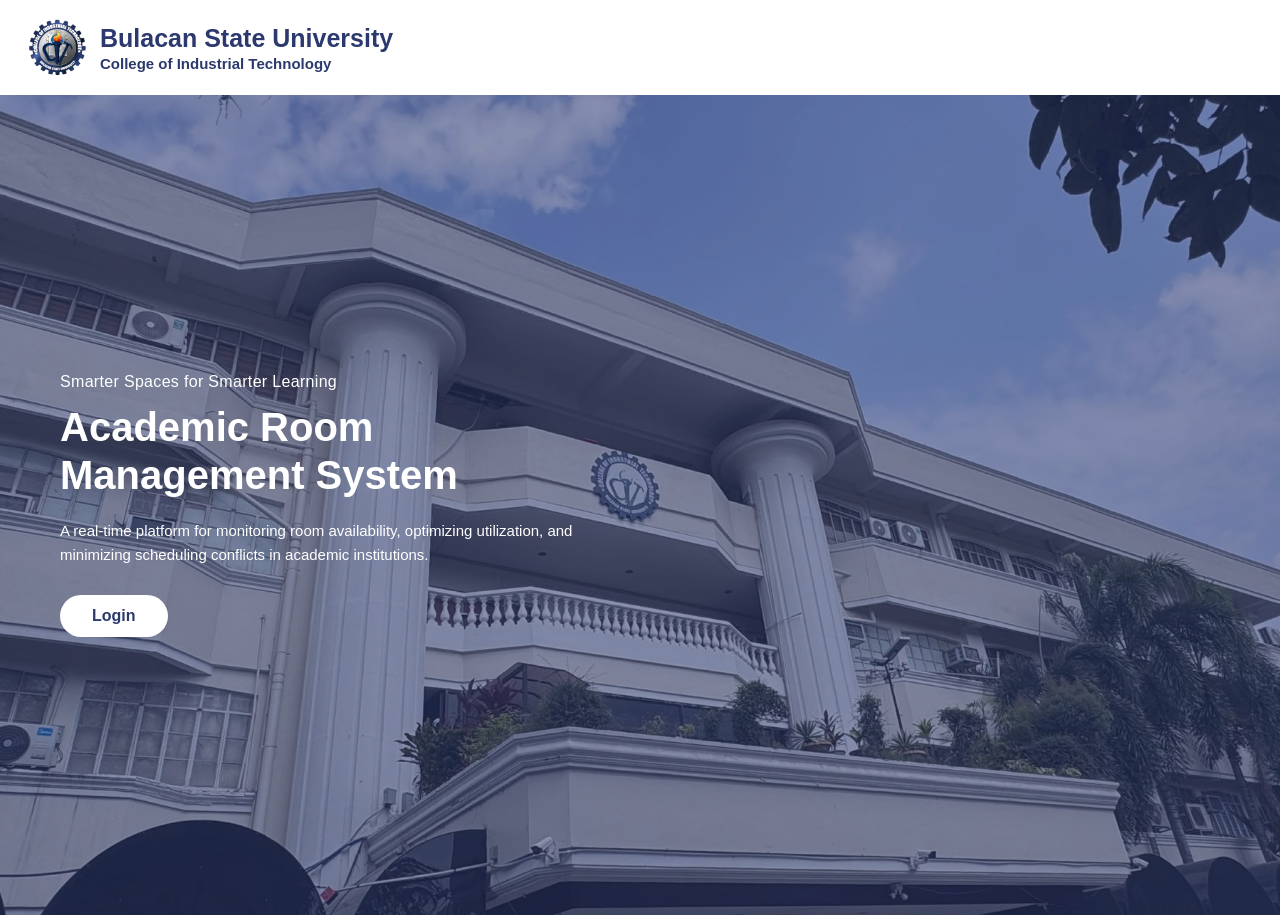
<file: index.html>
<!DOCTYPE html>
<html lang="en">
    <head>
        <meta charset = "UTF-8">
        <link rel = "stylesheet" href = "startupstyle.css"/>
        <link rel="icon" href="CIT LOGO.png" type="image/x-icon">
        <meta name = "viewport" content = "width = device-width, initial-scale = 1.0">
    </head>
    <body>
        <nav>
            <div class = "university-container">
                <img src = "CIT LOGO.png" width = "65px"/>
                <div class = "university-titles">
                    <h2 class = "university-title">Bulacan State University</h2>
                    <h3 class = "university-titlebelow">College of Industrial Technology</h3>
                </div>
            </div>
        </nav>
        <div class = "main-container">
            <img class = "main-bg-image" src = "CIT Building.jpg" alt = "CIT Building"/>
            <div class = "overlay"></div>
            <div class = "content">
                <p class = "subtitle">Smarter Spaces for Smarter Learning</p>
                <h1 class = "title">Academic Room Management System</h1>
                <p class = "description">A real-time platform for monitoring room availability, optimizing utilization, and minimizing scheduling conflicts in academic institutions.</p>
                <a class = "login-btn" href = "login.html">Login</a>
            </div>
        </div>
    </body>
</html>
</file>
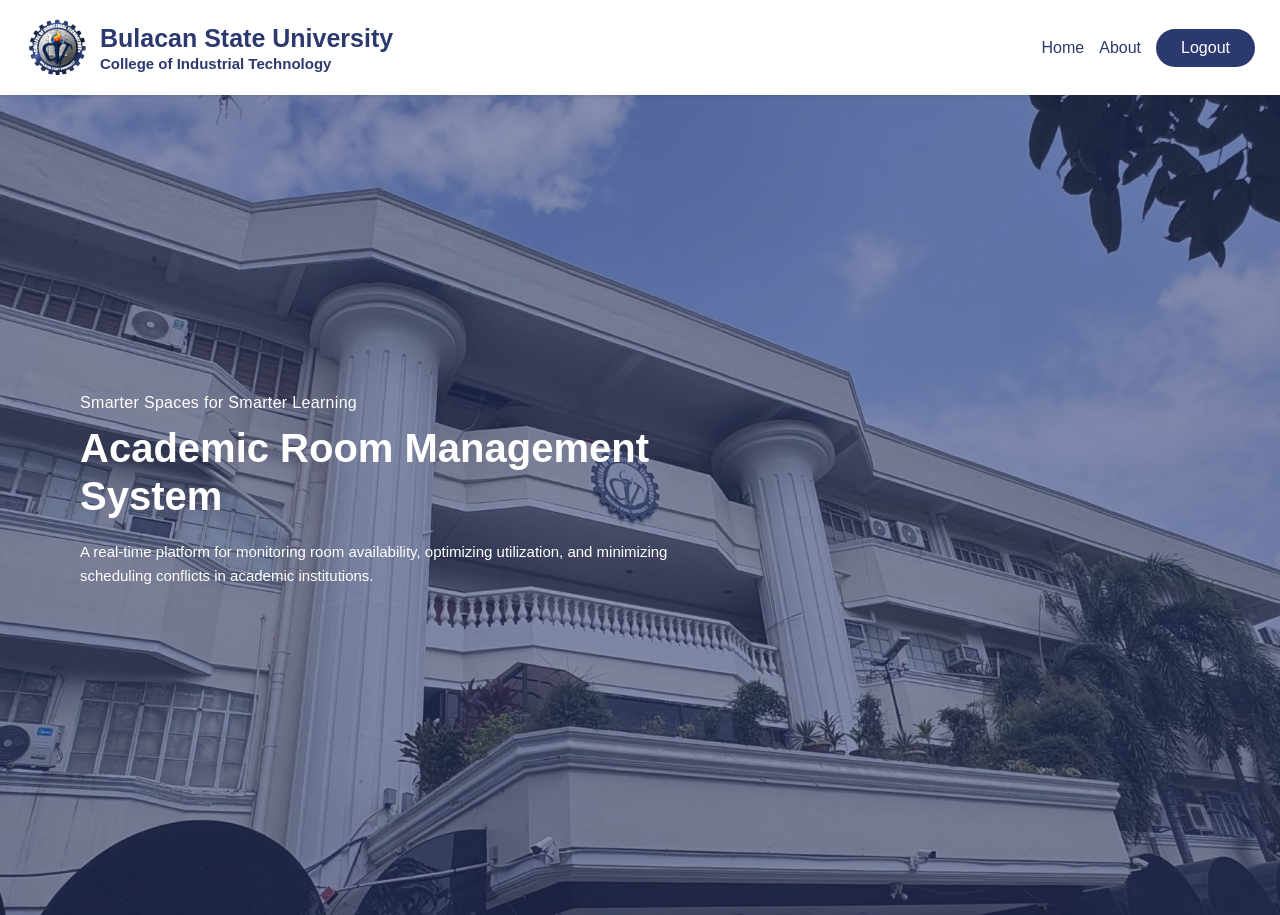
<file: about.html>
<!DOCTYPE html>
<html lang="en">
<head>
    <meta charset="UTF-8">
    <link rel="stylesheet" href="aboutstyle.css"/>
    <link rel="icon" href="CIT LOGO.png" type="image/x-icon">
    <meta name="viewport" content="width=device-width, initial-scale=1.0">
    <title>Academic Room Management System</title>
</head>
<body>
    <nav>
        <div class="university-container">
            <img src="CIT LOGO.png" width="65px"/>
            <div class="university-titles">
                <h2 class="university-title">Bulacan State University</h2>
                <h3 class="university-titlebelow">College of Industrial Technology</h3>
            </div>
        </div>

        <div class="menu-toggle" onclick="toggleMenu()">
            <span></span>
            <span></span>
            <span></span>
        </div>

        <div class="links-container">
            <a class="link" href="home.html"> Home </a>
            <a class="link" href="about.html"> About </a>
            <a class="btn-link" href="startup.html"> Logout </a>
        </div>
    </nav>

    <div class = "main-container">
        <img class = "main-bg-image" src = "CIT Building.jpg" alt = "CIT Building"/>
        <div class = "overlay"></div>
        <div class = "content">
            <p class = "subtitle">Smarter Spaces for Smarter Learning</p>
            <h1 class = "title">Academic Room Management System</h1>
            <p class = "description">A real-time platform for monitoring room availability, optimizing utilization, and minimizing scheduling conflicts in academic institutions.</p>
        </div>
    </div>
    <script>
        function toggleMenu(){
            const links = document.querySelector('.links-container');
            links.classList.toggle('active');
        }
    </script>
</body>
</html>
</file>
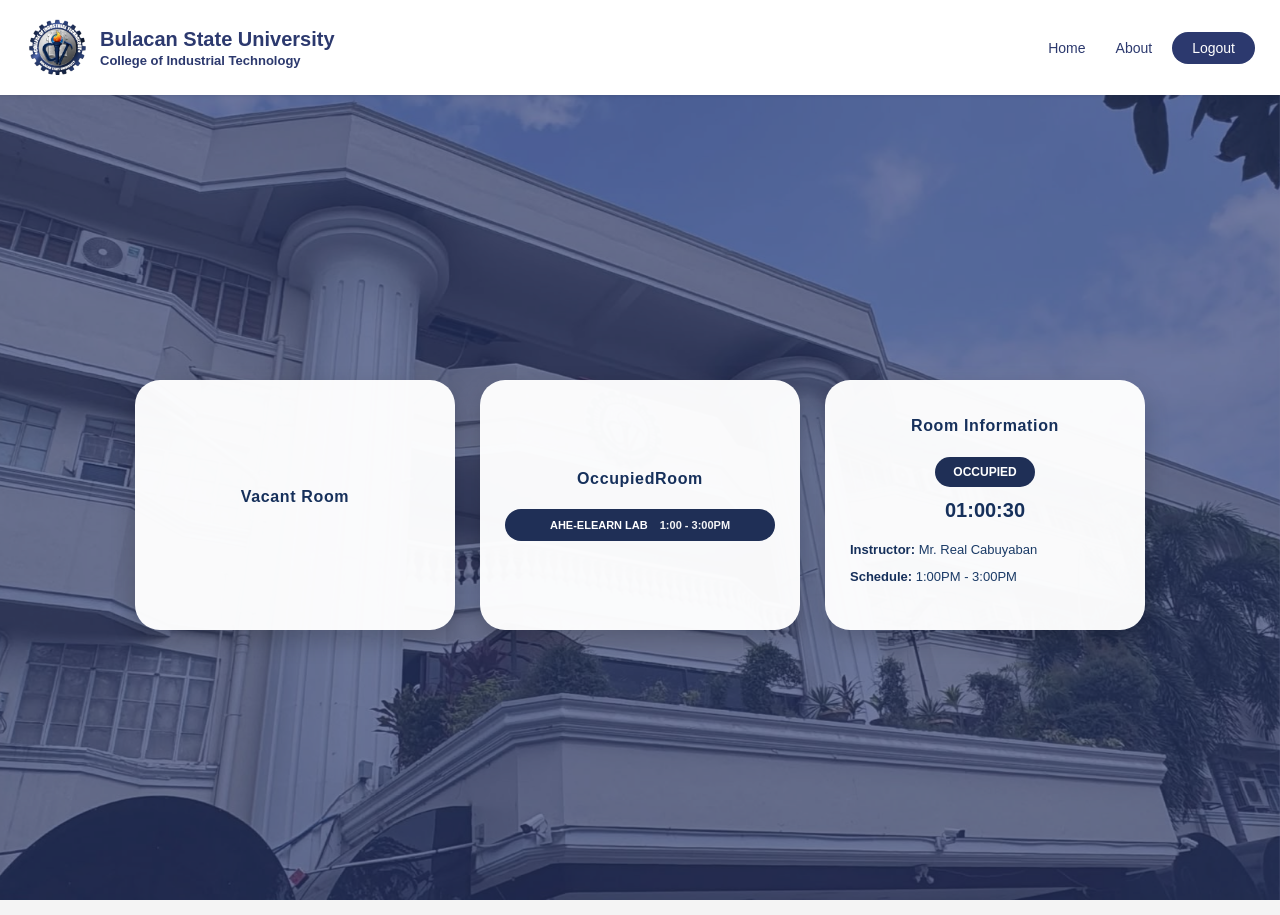
<file: dashboard.html>
<!doctype html>
<html lang="en">
<head>
  <meta charset="UTF-8" />
  <meta name="viewport" content="width=device-width, initial-scale=1.0" />
  <title>Room Dashboard</title>
  <link rel="stylesheet" href="dashboard.css" />
  <link rel="icon" href="CIT LOGO.png" type="image/x-icon">
</head>
<body>
  <nav>
    <div class="university-container">
      <img src="CIT LOGO.png" width="65px" alt="Logo" />
      <div class="university-titles">
        <h2 class="university-title">Bulacan State University</h2>
        <h3 class="university-titlebelow">College of Industrial Technology</h3>
      </div>
    </div>

    <div class="menu-toggle" id="menuToggle" aria-label="Open menu" role="button" tabindex="0">
      <span></span>
      <span></span>
      <span></span>
    </div>

    <div class="links-container" id="navLinks">
      <a class="link" href="home.html">Home</a>
      <a class="link" href="about.html">About</a>
      <a class="btn-link" href="startup.html">Logout</a>
    </div>
  </nav>

  <main class="main-container">
    <img class="main-bg-image" src="CIT Building.jpg" alt="CIT Building" />
    <div class="overlay"></div>

    <section class="cards">
      <article class="card">
        <h3 class="card-title">Vacant Room</h3>
      </article>

      <article class="card">
        <h3 class="card-title">OccupiedRoom</h3>
        <div class="pill">
          <span class="pill-room">AHE-ELEARN LAB</span>
          <span class="pill-time">1:00 - 3:00PM</span>
        </div>
      </article>

      <article class="card">
        <h3 class="card-title">Room Information</h3>
        <div class="status-pill">OCCUPIED</div>
        <div class="time">01:00:30</div>
        <div class="info">
          <p><strong>Instructor:</strong> <span class="muted">Mr. Real Cabuyaban</span></p>
          <p><strong>Schedule:</strong> <span class="muted">1:00PM - 3:00PM</span></p>
        </div>
      </article>
    </section>
  </main>

  <script>
    const navLinks = document.getElementById('navLinks');
    const menuToggle = document.getElementById('menuToggle');

    function toggleMenu() {
      navLinks.classList.toggle('active');
    }

    menuToggle.addEventListener('click', toggleMenu);
    menuToggle.addEventListener('keydown', (e) => {
      if (e.key === 'Enter' || e.key === ' ') toggleMenu();
    });
  </script>
</body>
</html>
</file>
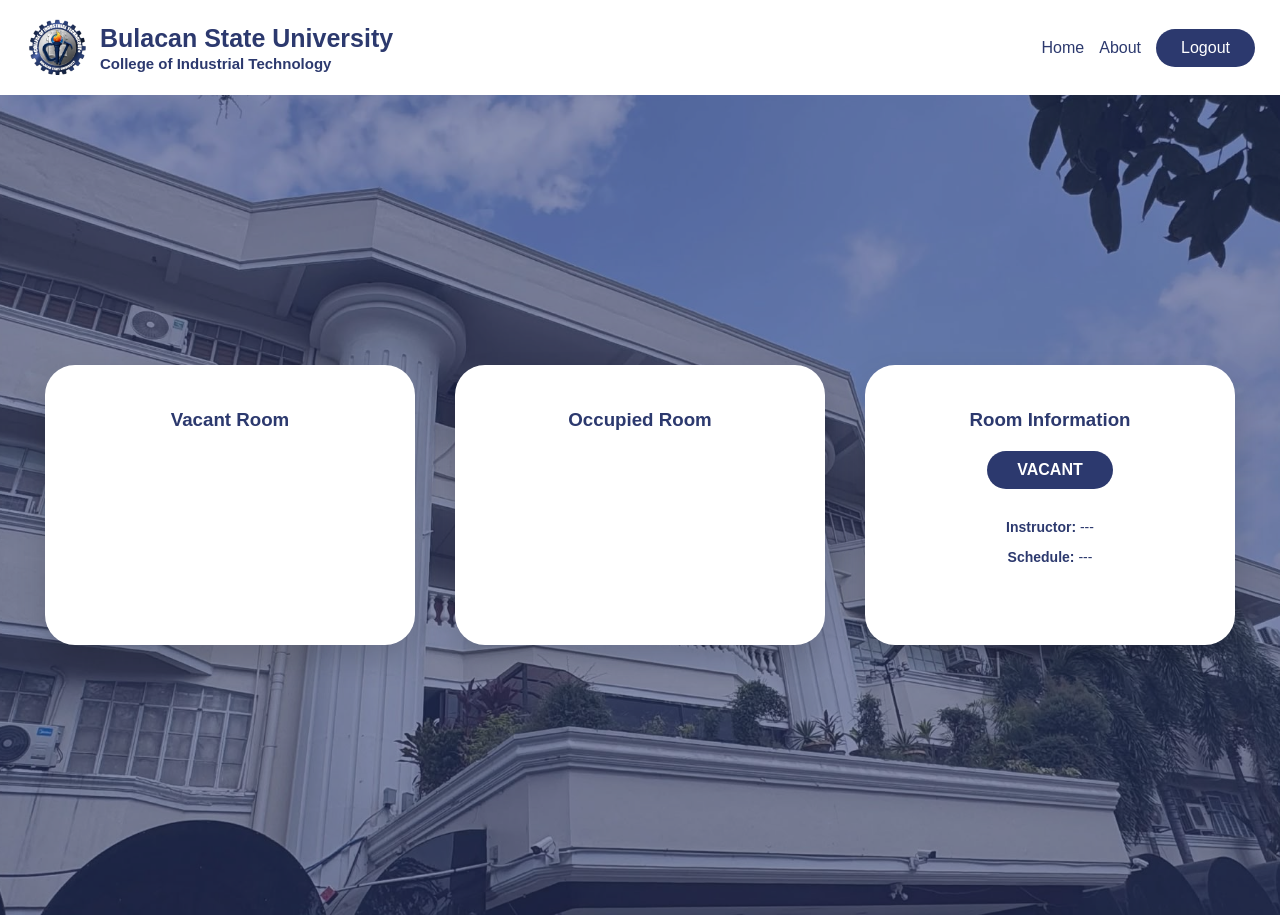
<file: home.html>
<!DOCTYPE html>
<html lang="en">
<head>
    <meta charset="UTF-8">
    <meta name="viewport" content="width=device-width, initial-scale=1.0">
    <title>Academic Room Management System</title>
    <link rel="stylesheet" href="homestyle.css"/>
    <link rel="stylesheet" href="dashboardoverride.css"/>
    <link rel="icon" href="CIT LOGO.png" type="image/x-icon">
</head>
<body>
    <nav> 
        <div class="university-container">
            <img src="CIT LOGO.png" width="65px" alt="Logo"/>
            <div class="university-titles">
                <h2 class="university-title">Bulacan State University</h2>
                <h3 class="university-titlebelow">College of Industrial Technology</h3>
            </div>
        </div>

        <div class="menu-toggle" onclick="toggleMenu()">
            <span></span>
            <span></span>
            <span></span>
        </div>

        <div class="links-container" id="navLinks">
            <a class="link" href="home.html"> Home </a>
            <a class="link" href="about.html"> About </a>
            <a class="btn-link" href="index.html"> Logout </a>
        </div>
    </nav>

    <div class="main-container">
        <img class="main-bg-image" src="CIT Building.jpg" alt="CIT Building"/>
        <div class="overlay"></div>

        <div class="cards">
            <div class="card">
                <h3 class="card-title">Vacant Room</h3>
                <div id="vacant-list">
                    </div>
            </div>

            <div class="card">
                <h3 class="card-title">Occupied Room</h3>
                <div id="occupied-list">
                    </div>
            </div>

            <div class="card">
                <h3 class="card-title">Room Information</h3>
                <span id="roomStatus" class="status vacant"> VACANT </span>
                <div class="info">
                    <p><strong>Instructor:</strong> <span id="instName">---</span></p>
                    <p><strong>Schedule:</strong> <span id="roomSched">---</span></p>
                </div>
                
                <div id="timer-section" style="display:none; margin-top:20px; border-top:1px solid #ddd; padding-top:10px;">
                    <p><strong>Time Elapsed:</strong></p>
                    <h2 id="timer-display">00:00</h2>
                    <p id="overtime-msg" style="color: crimson; font-weight: bold; display: none;"> OVERTIME ALERT</p>
                </div>
            </div>
        </div>
    </div>

    <script src="homescript.js"></script>
</body>
</html>

    <script src="homescript.js"></script>
</body>
</html>
</file>
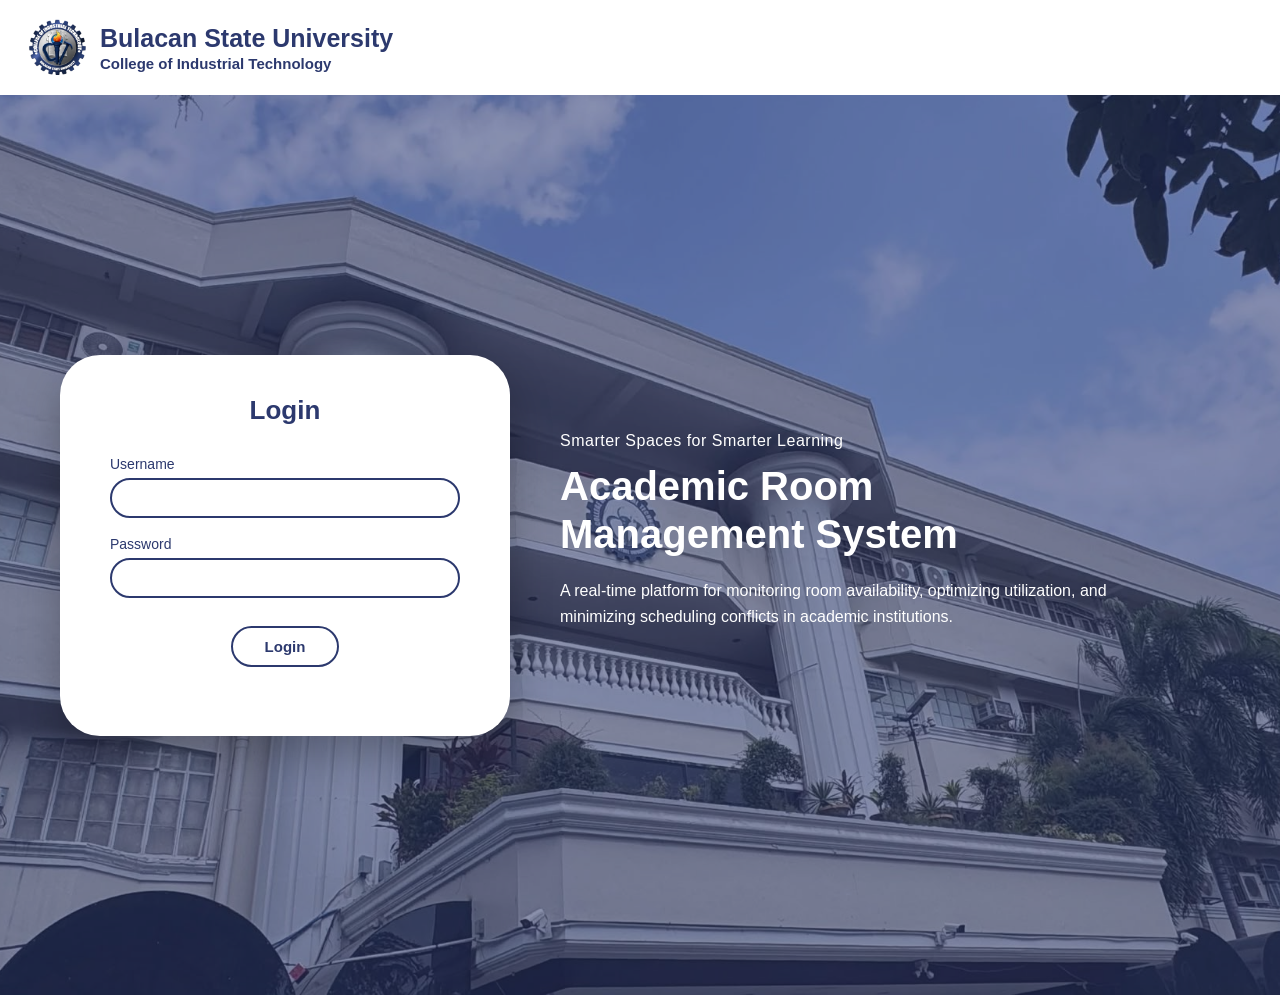
<file: login.html>
<!DOCTYPE html>
<html lang="en">
    <head>
        <meta charset="UTF-8">
        <link rel="stylesheet" href="loginstyle.css"/>
        <link rel="icon" href="CIT LOGO.png" type="image/x-icon">
        <meta name="viewport" content="width=device-width, initial-scale=1.0">
    </head>

    <body>
        <nav>
            <div class="university-container">
                <img src="CIT LOGO.png" width="65px"/>
                <div class="university-titles">
                    <h2 class="university-title">Bulacan State University</h2>
                    <h3 class="university-titlebelow">College of Industrial Technology</h3>
                </div>
            </div>
        </nav>
        <div class="main-container">
            <img class="main-bg-image" src="CIT Building.jpg" alt="CIT Building"/>
            <div class="overlay"></div>

            <div class="main-layout">
                <div class="login-container">
                    <h2 class="login-title">Login</h2>
                    <form class="login-form" id="login-form" action="loginform.php" method="post">
                        <div class="form-group">
                            <label class="form-label" for="username">Username</label>
                            <input class="form-input" type="text" id="username" name="username" required />
                        </div>
                        <div class="form-group">
                            <label class="form-label" for="password">Password</label>
                            <input class="form-input" type="password" id="password" name="password" required />
                            <div class="message" id="error-message"></div>
                            <script src="loginmessage.js"></script>
                            <button type="submit" class="get-started-btn">Login</button> <br>
                        </div>
                    </form>
                </div>
                <div class="content">
                    <p class="subtitle">Smarter Spaces for Smarter Learning</p>
                    <h1 class="title">Academic Room Management System</h1>
                    <p class="description">A real-time platform for monitoring room availability, optimizing utilization, and minimizing scheduling conflicts in academic institutions.</p>
                </div>
            </div>
        </div>
    </body>
</html>
</file>
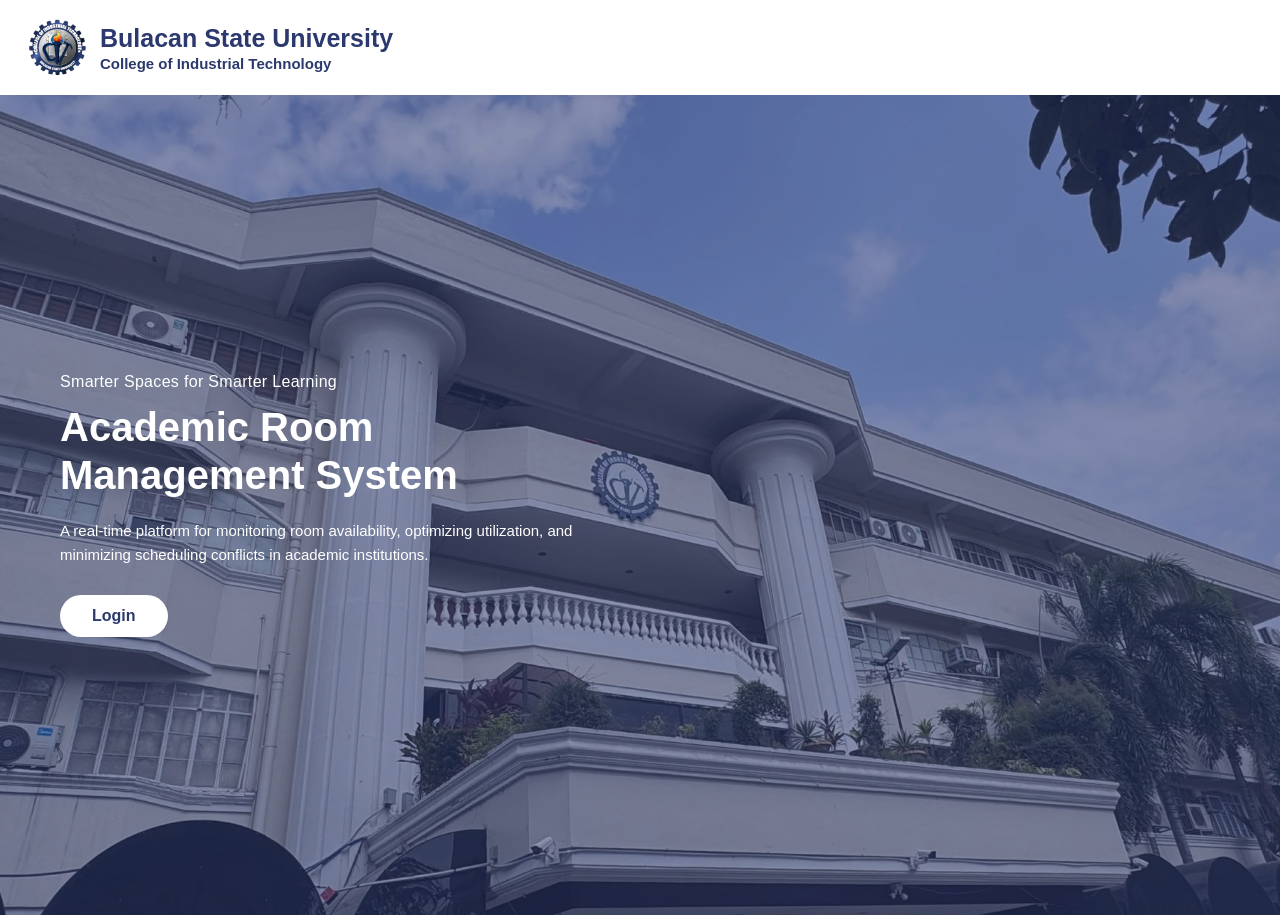
<file: startup.html>
<!DOCTYPE html>
<html lang="en">
    <head>
        <meta charset = "UTF-8">
        <link rel = "stylesheet" href = "startupstyle.css"/>
        <link rel="icon" href="CIT LOGO.png" type="image/x-icon">
        <meta name = "viewport" content = "width = device-width, initial-scale = 1.0">
    </head>
    <body>
        <nav>
            <div class = "university-container">
                <img src = "CIT LOGO.png" width = "65px"/>
                <div class = "university-titles">
                    <h2 class = "university-title">Bulacan State University</h2>
                    <h3 class = "university-titlebelow">College of Industrial Technology</h3>
                </div>
            </div>
        </nav>
        <div class = "main-container">
            <img class = "main-bg-image" src = "CIT Building.jpg" alt = "CIT Building"/>
            <div class = "overlay"></div>
            <div class = "content">
                <p class = "subtitle">Smarter Spaces for Smarter Learning</p>
                <h1 class = "title">Academic Room Management System</h1>
                <p class = "description">A real-time platform for monitoring room availability, optimizing utilization, and minimizing scheduling conflicts in academic institutions.</p>
                <a class = "login-btn" href = "login.html">Login</a>
            </div>
        </div>
    </body>
</html>
</file>
<file: startupstyle.css>
body{
    margin: 0;
}

nav{
    background-color: rgb(255, 255, 255);
    padding: 15px 25px;
    color: #2c396e;
    box-shadow: 0 0 3px 1px ;
    display: flex;
    align-items: center;
    justify-content: space-between;
}

.university-container{
    display: flex;
    align-items: center;
    gap: 10px;
}

.university-titles{
    display: flex;
    flex-direction: column;
    gap: 2px;
}

.university-title{
    margin: 0;
    color: #2c396e;
    font-family: Verdana, Geneva, Tahoma, sans-serif;
    font-size: 25px;
}

.university-titlebelow{
    margin: 0;
    color: #2c396e;
    font-family: Verdana, Geneva, Tahoma, sans-serif;
    font-size: 15px;
}

.main-container{
    position: relative;
    min-height: calc(100vh - 80px);
    display: flex;
    align-items: center;
    justify-content: flex-start;
    padding-left: 60px;
}

.main-container .main-bg-image{
    position: absolute;
    inset: 0;
    width: 100%;
    height: 100%;
    object-fit: cover;
    object-position: center;
}

.overlay{
    position: absolute;
    inset: 0;
    background-color: rgba(44, 57, 110, 0.55);
    z-index: 1;
}

.content{
    position: relative;
    z-index: 2;
    max-width: 560px;
    font-family: Verdana, Geneva, Tahoma, sans-serif;
}

.subtitle{
    color: white;
    font-size: 16px;
    margin: 0 0 12px 0;
    letter-spacing: 0.32px;
}

.title{
    color: white;
    font-size: 40px;
    font-weight: bold;
    line-height: 1.2;
    margin: 0 0 20px 0;
}

.description{
    color: white;
    font-size: 15px;
    line-height: 24px;
    margin: 0 0 28px 0;
}

.login-btn{
    display: inline-block;
    background-color: white;
    color: #2c396e;
    padding: 12px 32px;
    font-family: Verdana, Geneva, Tahoma, sans-serif;
    font-weight: bold;
    text-decoration: none;
    border-radius: 25px;
    font-size: 16px;
    transition: background-color 0.25s ease, color 0.25s ease;
}

.login-btn:hover{
    color: white;
    background-color: #2c396e;
}

/* tablet view */
@media (max-width: 1024px) and (min-width: 769px) {
    nav {
        flex-direction: row;
        align-items: center;
        padding: 12px 20px;
    }

    .university-title {
        font-size: 22px;
    }

    .university-titlebelow {
        font-size: 13px;
    }

    .main-container {
        padding-left: 40px;
        justify-content: center;
        text-align: center;
    }

    .content {
        max-width: 80%;
    }

    .subtitle {
        font-size: 15px;
    }

    .title {
        font-size: 35px;
    }

    .description {
        font-size: 14px;
        margin-bottom: 25px;
    }

    .login-btn {
        padding: 11px 28px;
        font-size: 15px;
    }
}

/* mobile view */
@media (max-width: 768px) {
    nav {
        flex-direction: column;
        align-items: flex-start;
        padding: 10px 15px;
    }

    .university-container {
        gap: 8px;
    }

    .university-title {
        font-size: 20px;
    }

    .university-titlebelow {
        font-size: 12px;
    }

    .main-container {
        padding-left: 20px;
        justify-content: center;
        text-align: center;
    }

    .content {
        max-width: 90%;
    }

    .subtitle {
        font-size: 14px;
    }

    .title {
        font-size: 32px;
    }

    .description {
        font-size: 13px;
        margin-bottom: 20px;
    }

    .login-btn {
        padding: 10px 25px;
        font-size: 14px;
    }
}

/* extra small screens (phones in portrait) */
@media (max-width: 480px) {
    .title {
        font-size: 24px;
    }

    .description {
        font-size: 12px;
    }

    .login-btn {
        padding: 8px 20px;
        font-size: 13px;
    }
}
</file>
<file: aboutstyle.css>
body {
    margin: 0;
    font-family: Verdana, Geneva, Tahoma, sans-serif;
}

/* navbar */

nav {
    background-color: #ffffff;
    padding: 15px 25px;
    display: flex;
    align-items: center;
    justify-content: space-between;
    box-shadow: 0 0 3px 1px rgba(0,0,0,0.1);
    position: relative;
    z-index: 100;
}

.university-container {
    display: flex;
    align-items: center;
    gap: 10px;
}

.university-titles {
    display: flex;
    flex-direction: column;
    gap: 2px;
}

.university-title {
    margin: 0;
    color: #2c396e;
    font-size: 25px;
}

.university-titlebelow {
    margin: 0;
    color: #2c396e;
    font-size: 15px;
}

/* links */
.links-container {
    display: flex;
    align-items: center;
    gap: 15px;
}

.link {
    color: #2c396e;
    text-decoration: none;
    padding: 8px 0;
}

.link:hover {
    color: crimson;
}

.btn-link {
    background-color: #2c396e;
    padding: 10px 25px;
    border-radius: 30px;
    color: white;
    text-decoration: none;
}

.btn-link:hover {
    background-color: crimson;
}

/* hamburger menu */
.menu-toggle {
    display: none;
    flex-direction: column;
    justify-content: space-between;
    width: 28px;
    height: 22px;
    cursor: pointer;
}

.menu-toggle span {
    height: 3px;
    width: 100%;
    background-color: #2c396e;
    border-radius: 3px;
}

/* main section */

.main-container {
    position: relative;
    min-height: calc(100vh - 80px);
    display: flex;
    align-items: center;
    justify-content: flex-start; 
    padding-left: 80px;
}

.main-bg-image {
    position: absolute;
    inset: 0;
    width: 100%;
    height: 100%;
    object-fit: cover;
    object-position: center;
}

.overlay {
    position: absolute;
    inset: 0;
    background-color: rgba(44, 57, 110, 0.55);
    z-index: 1;
}

.content {
    position: relative;
    z-index: 2;
    max-width: 600px;
    text-align: left; 
}

.subtitle {
    color: white;
    font-size: 16px;
    margin: 0 0 12px 0;
    letter-spacing: 0.32px;
}

.title {
    color: white;
    font-size: 40px;
    font-weight: bold;
    line-height: 1.2;
    margin: 0 0 20px 0;
}

.description {
    color: white;
    font-size: 15px;
    line-height: 24px;
    margin: 0 0 28px 0;
}

/* responsive */

/* Tablet & Mobile */
@media (max-width: 1024px) {

    nav {
        padding-right: 80px; 
    }

    /* hamburger menu right & vertically centered */
    .menu-toggle {
        display: flex;
        position: absolute;
        right: 20px;
        top: 50%;
        transform: translateY(-50%);
        z-index: 20;
    }

    /* dropdown */
    .links-container {
        display: none;
        flex-direction: column;
        position: absolute;
        top: 100%;
        right: 20px;
        margin-top: 10px;
        background-color: #ffffff;
        border: 1px solid #2c396e;
        border-radius: 10px;
        padding: 12px;
        width: 160px;
        box-shadow: 0 5px 15px rgba(0,0,0,0.2);
        z-index: 15;
        align-items: flex-start;
    }

    .links-container.active {
        display: flex;
    }

    .university-title {
        font-size: 20px;
    }

    .university-titlebelow {
        font-size: 13px;
    }

    .main-container {
        padding-left: 40px;
    }

    .title {
        font-size: 32px;
    }
}

/* mobile */
@media (max-width: 768px) {

    .main-container {
        padding-left: 25px;
    }

    .content {
        max-width: 95%;
    }

    .subtitle {
        font-size: 14px;
    }

    .title {
        font-size: 28px;
    }

    .description {
        font-size: 13px;
    }
}

/* small phones */
@media (max-width: 480px) {

    nav {
        padding: 12px 70px 12px 15px;
    }

    .menu-toggle {
        right: 15px;
    }

    .main-container {
        padding-left: 20px;
    }

    .title {
        font-size: 22px;
    }

    .description {
        font-size: 12px;
    }
}
</file>
<file: dashboard.css>
* {
  margin: 0;
  padding: 0;
  box-sizing: border-box;
  font-family: Verdana, Geneva, Tahoma, sans-serif;
}

body {
  background-color: #f4f4f4;
}

/* --- NAVIGATION --- */
nav {
  background-color: #ffffff;
  padding: 15px 25px;
  display: flex;
  align-items: center;
  justify-content: space-between;
  box-shadow: 0 0 3px 1px rgba(0,0,0,0.1);
  position: relative;
  z-index: 100;
}

.university-container {
  display: flex;
  align-items: center;
  gap: 10px;
}

.university-titles {
  display: flex;
  flex-direction: column;
  gap: 2px;
}

.university-title {
  margin: 0;
  color: #2c396e;
  font-size: 20px;
  font-weight: 700;
}

.university-titlebelow {
  margin: 0;
  color: #2c396e;
  font-size: 13px;
}

.links-container {
  display: flex;
  align-items: center;
  gap: 10px;
}

.link {
  color: #2c396e;
  text-decoration: none;
  padding: 8px 10px;
  border-radius: 8px;
  transition: 0.3s;
  font-size: 14px;
}

.link:hover {
  color: crimson;
}

.btn-link {
  background-color: #2c396e;
  padding: 8px 20px;
  text-decoration: none;
  border-radius: 30px;
  color: white;
  font-size: 14px;
  transition: 0.3s;
}

.btn-link:hover {
  background-color: crimson;
}

/* Hamburger icon (hidden by default) */
.menu-toggle {
  display: none;
  flex-direction: column;
  gap: 5px;
  cursor: pointer;
  z-index: 1100;
}

.menu-toggle span {
  display: block;
  width: 25px;
  height: 3px;
  background-color: #2c396e;
  border-radius: 3px;
  transition: 0.3s;
}

/* --- MAIN / BACKGROUND --- */
.main-container {
  position: relative;
  min-height: calc(100vh - 80px);
  display: flex;
  align-items: center;
  justify-content: center;
  padding: 20px;
}

.main-bg-image {
  position: fixed;
  inset: 0;
  width: 100%;
  height: 100%;
  object-fit: cover;
  z-index: -2;
}

.overlay {
  position: fixed;
  inset: 0;
  background-color: rgba(44, 57, 110, 0.65);
  z-index: -1;
}

/* --- CARDS LAYOUT --- */
.cards {
  display: flex;
  gap: 25px;
  justify-content: center;
  align-items: stretch;
  flex-wrap: wrap;
  width: 100%;
  max-width: 1200px;
}

.card {
  background: rgba(255,255,255,0.97);
  width: 320px;
  min-height: 250px;
  border-radius: 25px;
  padding: 25px;
  text-align: center;
  box-shadow: 0 10px 25px rgba(0,0,0,0.2);
  display: flex;
  flex-direction: column;
  justify-content: center;
}

.card-title {
  font-size: 16px;
  letter-spacing: 0.04em;
  color: #16305b;
  font-weight: 700;
  margin-bottom: 16px;
}

/* Occupied pill */
.pill {
  width: 100%;
  margin-top: 5px;
  background: #1f2f56;
  color: #fff;
  border-radius: 999px;
  padding: 10px 16px;
  display: flex;
  align-items: center;
  justify-content: center;
  gap: 12px;
  font-size: 11px;
  font-weight: 800;
}

.pill-room {
  white-space: nowrap;
}

.pill-time {
  opacity: 0.95;
  white-space: nowrap;
}

/* Room information */
.status-pill {
  display: inline-block;
  margin: 6px auto 12px auto;
  background: #1f2f56;
  color: #fff;
  border-radius: 999px;
  padding: 8px 18px;
  font-size: 12px;
  font-weight: 900;
  text-transform: uppercase;
}

.time {
  font-size: 20px;
  color: #16305b;
  font-weight: 900;
  margin-bottom: 12px;
}

.info {
  text-align: left;
  color: #16305b;
  font-size: 13px;
  line-height: 1.6;
}

.info p {
  margin: 6px 0;
}

.muted {
  color: #1a3a66;
}

/* --- RESPONSIVE DESIGN --- */
@media (max-width: 1024px) {
  .university-title { font-size: 18px; }
  .university-titlebelow { font-size: 12px; }
  .card { width: 280px; min-height: 240px; padding: 22px; }
}

/* Tablet / Mobile */
@media (max-width: 850px) {
  .menu-toggle {
    display: flex; /* show hamburger */
  }

  .links-container {
    position: fixed;
    right: -100%;
    top: 0;
    height: 100vh;
    width: 250px;
    background-color: #ffffff;
    flex-direction: column;
    justify-content: center;
    gap: 14px;
    box-shadow: -5px 0 15px rgba(0,0,0,0.1);
    transition: 0.4s ease-in-out;
    z-index: 1050;
    padding: 20px;
  }

  .links-container.active {
    right: 0;
  }

  .link {
    margin: 5px 0;
    font-size: 18px;
  }

  .btn-link {
    width: 100%;
    text-align: center;
    font-size: 18px;
  }

  .card {
    width: 100%;
    max-width: 520px;
  }

  .cards {
    flex-direction: column;
    align-items: center;
    gap: 24px;
  }
}

/* Small phones */
@media (max-width: 480px) {
  .university-titles { display: none; }
  .main-container { padding: 10px; }
  .card { padding: 18px; border-radius: 20px; }
  .pill { gap: 8px; font-size: 10px; }
}
</file>
<file: homestyle.css>
body {
    margin: 0;
    font-family: Verdana, Geneva, Tahoma, sans-serif;
}

nav {
    background-color: #ffffff;
    padding: 15px 25px;
    display: flex;
    align-items: center;
    justify-content: space-between;
    box-shadow: 0 0 3px 1px rgba(0,0,0,0.1);
    position: relative;
}

.university-container {
    display: flex;
    align-items: center;
    gap: 10px;
}

.university-titles {
    display: flex;
    flex-direction: column;
    gap: 2px;
}

.university-title {
    margin: 0;
    color: #2c396e;
    font-size: 25px;
}

.university-titlebelow {
    margin: 0;
    color: #2c396e;
    font-size: 15px;
}

/* Links Container */
.links-container {
    display: flex;
    align-items: center; /* vertical alignment */
    gap: 15px;
}

.link {
    color: #2c396e;
    text-decoration: none;
    font-family: Verdana, Geneva, Tahoma, sans-serif;
    padding: 8px 0;
}

.link:hover {
    color: crimson;
}

.btn-link {
    background-color: #2c396e;
    padding: 10px 25px;
    border-radius: 30px;
    color: white;
    text-decoration: none;
    font-family: Verdana, Geneva, Tahoma, sans-serif;
}

.btn-link:hover {
    background-color: crimson;
    color: white;
}

/* Hamburger menu (hidden on desktop) */
.menu-toggle {
    display: none;
    flex-direction: column;
    justify-content: space-between;
    width: 28px;
    height: 22px;
    cursor: pointer;
}

.menu-toggle span {
    display: block;
    height: 3px;
    width: 100%;
    background-color: #2c396e;
    border-radius: 3px;
}

/* Main container */
.main-container {
    position: relative;
    min-height: calc(100vh - 80px);
    display: flex;
    align-items: center;
    justify-content: center;
}

.main-bg-image {
    position: absolute;
    inset: 0;
    width: 100%;
    height: 100%;
    object-fit: cover;
    object-position: center;
}

.overlay {
    position: absolute;
    inset: 0;
    background-color: rgba(44, 57, 110, 0.55);
    z-index: 1;
}

/* Cards */
.cards {
    position: relative;
    z-index: 2;
    display: flex;
    gap: 40px;
    justify-content: center;
    align-items: center;
    flex-wrap: wrap;
    padding: 40px;
}

.card {
    background: white;
    width: 320px;
    min-height: 230px;
    border-radius: 30px;
    padding: 25px;
    text-align: center;
    box-shadow: 0 15px 30px rgba(0,0,0,0.15);
}

.card h3 {
    color: #2c396e;
    margin-bottom: 20px;
}

.pill {
    display: inline-flex;
    justify-content: space-between;
    align-items: center;
    gap: 10px;
    background: #2c396e;
    color: white;
    padding: 10px 18px;
    border-radius: 30px;
    font-size: 13px;
}

.pill small {
    font-size: 11px;
}

.status {
    display: inline-block;
    padding: 10px 30px;
    border-radius: 25px;
    font-weight: bold;
    margin-bottom: 20px;
}

.status.vacant {
    background: #2c396e;
    color: white;
}

.card p {
    color: #2c396e;
    font-size: 14px;
    margin-top: 10px;
}

/* Tablet / Mobile menu */
@media (max-width: 1024px) {
    .menu-toggle {
        display: flex;
    }

    .links-container {
        display: none;
        flex-direction: column;
        position: absolute;
        top: 65px;
        right: 25px;
        background-color: #ffffff;
        border: 1px solid #2c396e;
        border-radius: 10px;
        padding: 10px;
        width: 140px;
        box-shadow: 0 5px 15px rgba(0,0,0,0.2);
        z-index: 10;
        align-items: flex-start;
    }

    .links-container.active {
        display: flex;
    }
}

/* Mobile adjustments */
@media (max-width: 768px) {
    .links-container {
        top: 60px;
        right: 15px;
    }

    .cards {
        flex-direction: column;
        gap: 20px;
        padding: 20px;
    }

    .card {
        width: 100%;
        max-width: 300px;
        padding: 18px;
    }

    .pill {
        font-size: 11px;
        padding: 6px 14px;
    }

    .pill small {
        font-size: 10px;
    }

    .status {
        padding: 6px 20px;
    }

    .card p {
        font-size: 12px;
    }
}
</file>
<file: dashboardoverride.css>
/* Force dashboard cards to show above the background overlay */
.overlay{
    z-index: 0 !important;
}

.cards,
.card{
    position: relative !important;
    z-index: 3 !important;
}

/* Move content to the upper part of the card */
.card{
    justify-content: flex-start !important;
}
</file>
<file: loginstyle.css>
body{
    margin: 0;
}

nav{
    background-color: rgb(255, 255, 255);
    padding: 15px 25px;
    color: #2c396e;
    box-shadow: 0 0 3px 1px ;
    display: flex;
    align-items: center;
    justify-content: space-between;
}

.university-container{
    display: flex;
    align-items: center;
    gap: 10px;
}

.university-titles{
    display: flex;
    flex-direction: column;
    gap: 2px;
}

.university-title{
    margin: 0;
    color: #2c396e;
    font-family: Verdana, Geneva, Tahoma, sans-serif;
    font-size: 25px;
}

.university-titlebelow{
    margin: 0;
    color: #2c396e;
    font-family: Verdana, Geneva, Tahoma, sans-serif;
    font-size: 15px;
}

.main-container{
    position: relative;
    min-height: calc(100vh - 80px);
    display: flex;
    align-items: center;
    justify-content: flex-start;
    padding: 40px 60px;
}

.main-container .main-bg-image{
    position: absolute;
    inset: 0;
    width: 100%;
    height: 100%;
    object-fit: cover;
    object-position: center;
}

.overlay{
    position: absolute;
    inset: 0;
    background-color: rgba(44, 57, 110, 0.55);
    z-index: 1;
}

.main-layout{
    position: relative;
    z-index: 2;
    display: flex;
    gap: 50px;
    width: 100%;
    max-width: 1100px;
    align-items: center;
}

.login-container{
    background-color: white;
    border-radius: 40px;
    padding: 40px 50px 45px 50px;
    box-shadow: 0 18px 40px rgba(0, 0, 0, 0.25);
    width: 350px;
    font-family: Verdana, Geneva, Tahoma, sans-serif;
}

.login-title{
    margin: 0 0 30px 0;
    text-align: center;
    color: #2c396e;
    font-size: 26px;
    font-weight: bold;
}

.login-form{
    display: flex;
    flex-direction: column;
    gap: 18px;
}

.form-group{
    display: flex;
    flex-direction: column;
    gap: 6px;
}

.form-label{
    font-size: 14px;
    color: #2c396e;
}

.form-input{
    padding: 10px 16px;
    border-radius: 999px;
    border: 2px solid #2c396e;
    outline: none;
    font-size: 14px;
    font-family: Verdana, Geneva, Tahoma, sans-serif;
}

.form-input:focus{
    border-color: #1f2a58;
}

.get-started-btn{
    margin-top: 16px;
    align-self: center;
    padding: 10px 32px;
    border-radius: 999px;
    border: 2px solid #2c396e;
    background-color: white;
    color: #2c396e;
    font-weight: bold;
    font-size: 15px;
    font-family: Verdana, Geneva, Tahoma, sans-serif;
    cursor: pointer;
    transition: background-color 0.25s ease, color 0.25s ease;
}

.get-started-btn:hover{
    background-color: #2c396e;
    color: white;
}

.error-message{
    color: #b00020;
    font-size: 14px;
    margin: 0 0 8px 0;
    text-align: center;
}

.content{
    position: relative;
    z-index: 2;
    max-width: 560px;
    font-family: Verdana, Geneva, Tahoma, sans-serif;
}

.subtitle{
    color: white;
    font-size: 16px;
    margin: 0 0 12px 0;
    letter-spacing: 0.5px;
}

.title{
    color: white;
    font-size: 40px;
    font-weight: bold;
    line-height: 1.2;
    margin: 0 0 20px 0;
}

.description{
    color: white;
    font-size: 16px;
    line-height: 26px;
    margin: 0 0 28px 0;
}

.login-btn{
    display: inline-block;
    background-color: white;
    color: #2c396e;
    padding: 12px 32px;
    font-family: Verdana, Geneva, Tahoma, sans-serif;
    font-weight: bold;
    text-decoration: none;
    border-radius: 25px;
    font-size: 16px;
    transition: background-color 0.25s ease, color 0.25s ease;
}

.login-btn:hover{
    color: white;
    background-color: #2c396e;
}

/* tablet view */
@media (max-width: 1024px) and (min-width: 769px) {
    nav {
        flex-direction: row;
        align-items: center;
        padding: 12px 20px;
    }

    .university-title {
        font-size: 22px;
    }

    .university-titlebelow {
        font-size: 13px;
    }

    .main-container {
        padding: 30px 40px;
    }

    .main-layout{
        flex-direction: column;
        gap: 35px;
        align-items: center;
    }

    .login-container {
        width: 320px;
        padding: 35px 40px 40px 40px;
    }

    .login-title{
        font-size: 24px;
    }

    .form-input{
        font-size: 13px;
    }

    .get-started-btn{
        font-size: 14px;
        padding: 9px 28px;
    }

    .content{
        max-width: 80%;
        text-align: center;
    }

    .subtitle{
        font-size: 15px;
    }

    .title{
        font-size: 35px;
    }

    .description{
        font-size: 14px;
        line-height: 22px;
    }
}

/* mobile view */
@media (max-width: 768px) {
    nav {
        flex-direction: column;
        align-items: flex-start;
        padding: 10px 15px;
    }

    .university-container {
        gap: 8px;
    }

    .university-title {
        font-size: 20px;
    }

    .university-titlebelow {
        font-size: 12px;
    }

    .main-container {
        padding: 20px;
    }

    .main-layout{
        flex-direction: column;
        gap: 25px;
        align-items: center;
    }

    .login-container {
        width: 280px;
        padding: 30px 35px 35px 35px;
    }

    .login-title{
        font-size: 22px;
    }

    .form-input{
        font-size: 12px;
    }

    .get-started-btn{
        font-size: 13px;
        padding: 8px 25px;
    }

    .content{
        max-width: 90%;
        text-align: center;
    }

    .subtitle{
        font-size: 14px;
    }

    .title{
        font-size: 32px;
    }

    .description{
        font-size: 13px;
        line-height: 20px;
    }
}

/* extra small screens (phones in portrait) */
@media (max-width: 480px) {
    .title{
        font-size: 24px;
    }

    .description{
        font-size: 12px;
        line-height: 18px;
    }

    .login-container{
        width: 240px;
        padding: 25px 30px 30px 30px;
    }

    .login-title{
        font-size: 20px;
    }

    .form-input{
        font-size: 12px;
    }

    .get-started-btn{
        font-size: 12px;
        padding: 7px 20px;
    }
}
</file>
